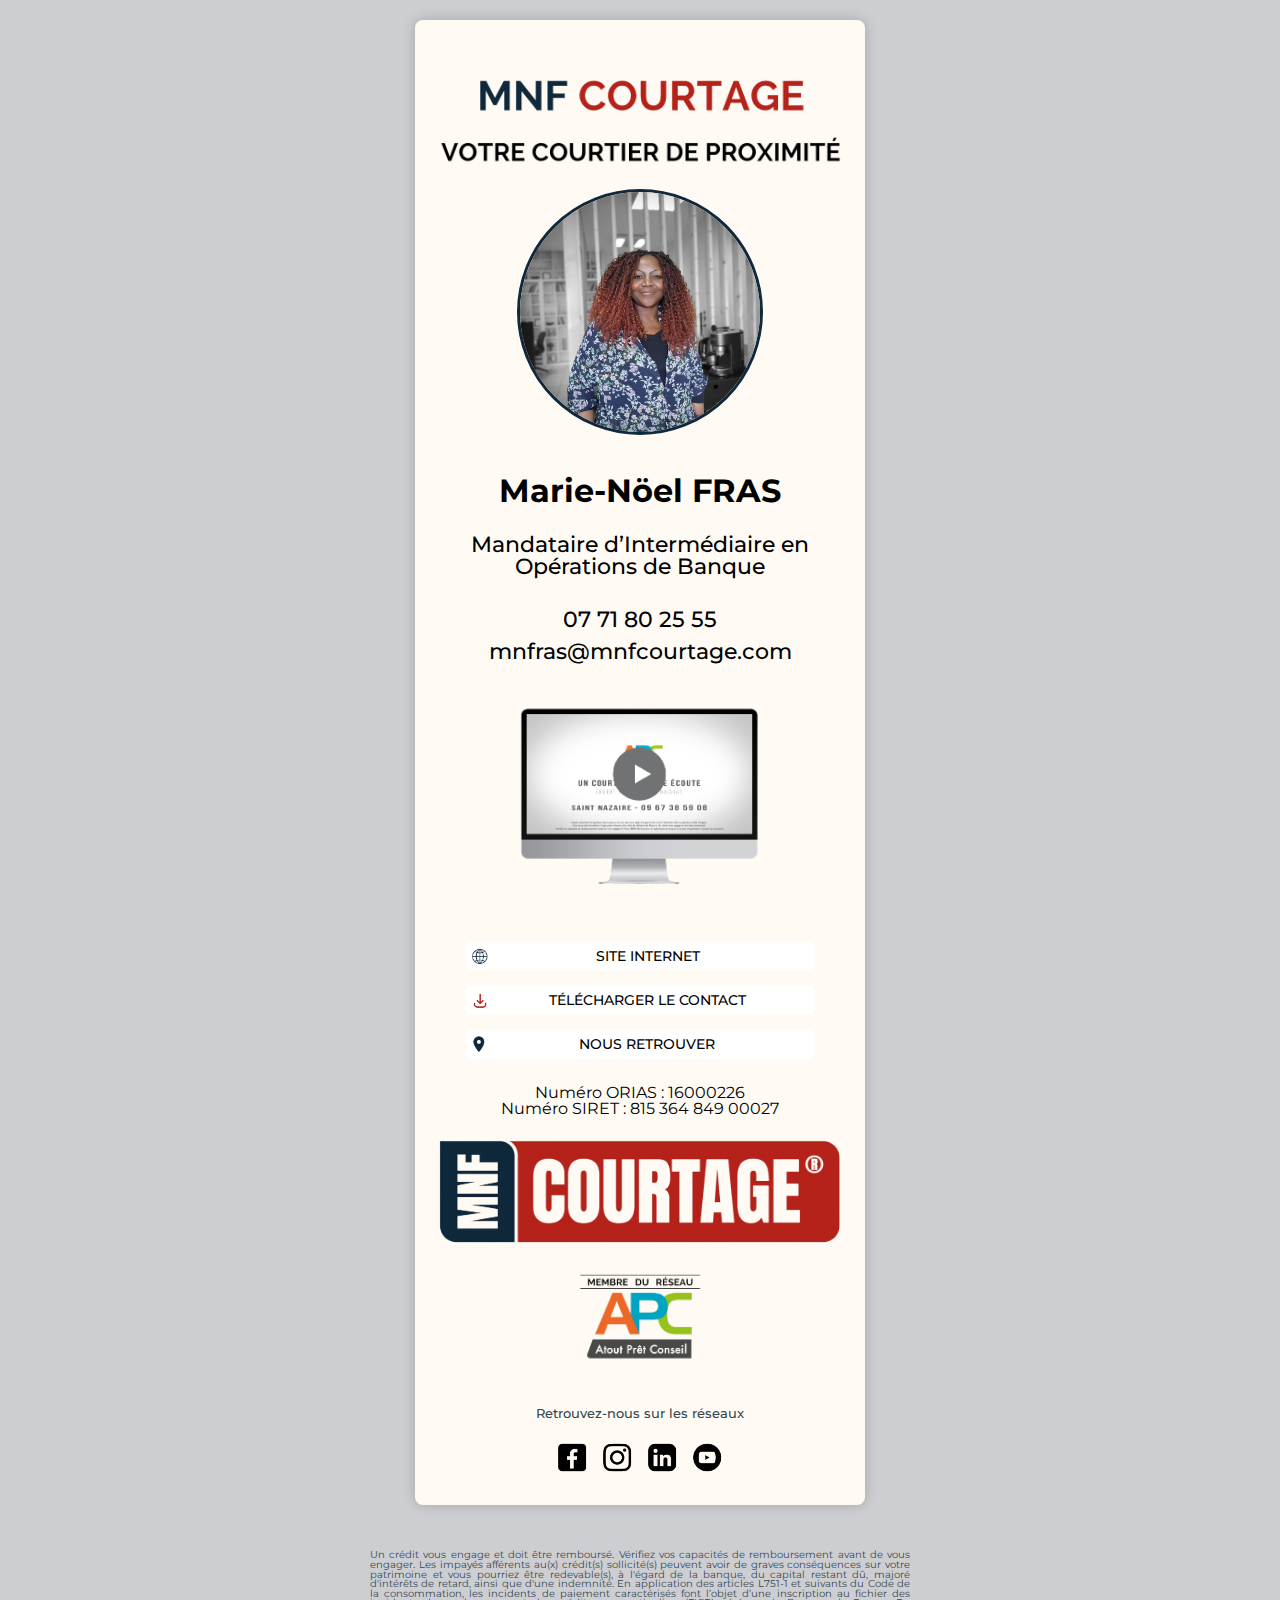
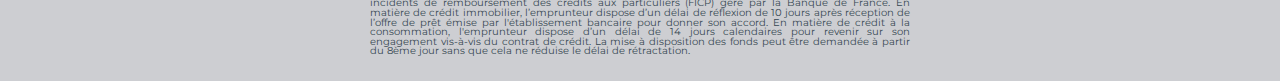
<file: index.html>
<!DOCTYPE html>
<!-- saved from url=(0101)https://apcsn.github.io/MNFRAS/-->
<html lang="en"><head><meta http-equiv="Content-Type" content="text/html; charset=UTF-8">
    <!--<base href="/">--><base href=".">
    
    <meta http-equiv="X-UA-Compatible" content="IE=edge">
    <meta name="viewport" content="width=device-width, initial-scale=1.0, maximum-scale=1.0, user-scalable=0, shrink-to-fit=no">
    <link rel="apple-touch-icon" sizes="180x180" href="apc_files/images/apc/apc.png">
    <link rel="icon" type="image/png" sizes="32x32" href="mnf_files/images/rond/rond.png">
    <link rel="icon" type="image/png" sizes="16x16" href="mnf_files/images/rond/rond.png">
    <title>MNF COURTAGE</title>
    <link rel="stylesheet" href="./mnf_files/fond.css">
    <link rel="stylesheet" href="./mnf_files/carte.css">
    <script type="text/javascript">
        !function (T, l, y) { var S = T.location, k = "script", D = "instrumentationKey", C = "ingestionendpoint", I = "disableExceptionTracking", E = "ai.device.", b = "toLowerCase", w = "crossOrigin", N = "POST", e = "appInsightsSDK", t = y.name || "appInsights"; (y.name || T[e]) && (T[e] = t); var n = T[t] || function (d) { var g = !1, f = !1, m = { initialize: !0, queue: [], sv: "5", version: 2, config: d }; function v(e, t) { var n = {}, a = "Browser"; return n[E + "id"] = a[b](), n[E + "type"] = a, n["ai.operation.name"] = S && S.pathname || "_unknown_", n["ai.internal.sdkVersion"] = "javascript:snippet_" + (m.sv || m.version), { time: function () { var e = new Date; function t(e) { var t = "" + e; return 1 === t.length && (t = "0" + t), t } return e.getUTCFullYear() + "-" + t(1 + e.getUTCMonth()) + "-" + t(e.getUTCDate()) + "T" + t(e.getUTCHours()) + ":" + t(e.getUTCMinutes()) + ":" + t(e.getUTCSeconds()) + "." + ((e.getUTCMilliseconds() / 1e3).toFixed(3) + "").slice(2, 5) + "Z" }(), iKey: e, name: "Microsoft.ApplicationInsights." + e.replace(/-/g, "") + "." + t, sampleRate: 100, tags: n, data: { baseData: { ver: 2 } } } } var h = d.url || y.src; if (h) { function a(e) { var t, n, a, i, r, o, s, c, u, p, l; g = !0, m.queue = [], f || (f = !0, t = h, s = function () { var e = {}, t = d.connectionString; if (t) for (var n = t.split(";"), a = 0; a < n.length; a++) { var i = n[a].split("="); 2 === i.length && (e[i[0][b]()] = i[1]) } if (!e[C]) { var r = e.endpointsuffix, o = r ? e.location : null; e[C] = "https://" + (o ? o + "." : "") + "dc." + (r || "services.visualstudio.com") } return e }(), c = s[D] || d[D] || "", u = s[C], p = u ? u + "/v2/track" : d.endpointUrl, (l = []).push((n = "SDK LOAD Failure: Failed to load Application Insights SDK script (See stack for details)", a = t, i = p, (o = (r = v(c, "Exception")).data).baseType = "ExceptionData", o.baseData.exceptions = [{ typeName: "SDKLoadFailed", message: n.replace(/\./g, "-"), hasFullStack: !1, stack: n + "\nSnippet failed to load [" + a + "] -- Telemetry is disabled\nHelp Link: https://go.microsoft.com/fwlink/?linkid=2128109\nHost: " + (S && S.pathname || "_unknown_") + "\nEndpoint: " + i, parsedStack: [] }], r)), l.push(function (e, t, n, a) { var i = v(c, "Message"), r = i.data; r.baseType = "MessageData"; var o = r.baseData; return o.message = 'AI (Internal): 99 message:"' + ("SDK LOAD Failure: Failed to load Application Insights SDK script (See stack for details) (" + n + ")").replace(/\"/g, "") + '"', o.properties = { endpoint: a }, i }(0, 0, t, p)), function (e, t) { if (JSON) { var n = T.fetch; if (n && !y.useXhr) n(t, { method: N, body: JSON.stringify(e), mode: "cors" }); else if (XMLHttpRequest) { var a = new XMLHttpRequest; a.open(N, t), a.setRequestHeader("Content-type", "application/json"), a.send(JSON.stringify(e)) } } }(l, p)) } function i(e, t) { f || setTimeout(function () { !t && m.core || a() }, 500) } var e = function () { var n = l.createElement(k); n.src = h; var e = y[w]; return !e && "" !== e || "undefined" == n[w] || (n[w] = e), n.onload = i, n.onerror = a, n.onreadystatechange = function (e, t) { "loaded" !== n.readyState && "complete" !== n.readyState || i(0, t) }, n }(); y.ld < 0 ? l.getElementsByTagName("head")[0].appendChild(e) : setTimeout(function () { l.getElementsByTagName(k)[0].parentNode.appendChild(e) }, y.ld || 0) } try { m.cookie = l.cookie } catch (p) { } function t(e) { for (; e.length;)!function (t) { m[t] = function () { var e = arguments; g || m.queue.push(function () { m[t].apply(m, e) }) } }(e.pop()) } var n = "track", r = "TrackPage", o = "TrackEvent"; t([n + "Event", n + "PageView", n + "Exception", n + "Trace", n + "DependencyData", n + "Metric", n + "PageViewPerformance", "start" + r, "stop" + r, "start" + o, "stop" + o, "addTelemetryInitializer", "setAuthenticatedUserContext", "clearAuthenticatedUserContext", "flush"]), m.SeverityLevel = { Verbose: 0, Information: 1, Warning: 2, Error: 3, Critical: 4 }; var s = (d.extensionConfig || {}).ApplicationInsightsAnalytics || {}; if (!0 !== d[I] && !0 !== s[I]) { var c = "onerror"; t(["_" + c]); var u = T[c]; T[c] = function (e, t, n, a, i) { var r = u && u(e, t, n, a, i); return !0 !== r && m["_" + c]({ message: e, url: t, lineNumber: n, columnNumber: a, error: i }), r }, d.autoExceptionInstrumented = !0 } return m }(y.cfg); function a() { y.onInit && y.onInit(n) } (T[t] = n).queue && 0 === n.queue.length ? (n.queue.push(a), n.trackPageView({})) : a() }(window, document, {
            src: "https://js.monitor.azure.com/scripts/b/ai.2.min.js",
            crossOrigin: "anonymous",
            cfg: {
                connectionString: "InstrumentationKey=f8cf1581-28a2-483f-98e6-79d397a7f86c;"
            }
        });
    </script>
<script src="./mnf_files/ai.2.min.js" crossorigin="anonymous"></script></head>
<body class="carte">
    <div class="carte-outer">
    <div class="carte-inner">
        <img class="logo" src="mnf_files/images/logo/logo.png" alt="logo">
            <img class="photo" src="mnf_files/images/courtiers/marie-noel.png" alt="marie-noel">
        <div class="main">
            <div class="nom">Marie-Nöel FRAS</div>
            <div class="fonction">Mandataire d’Intermédiaire en Opérations de Banque</div>
        </div>
        <div class="coordonnees">
                <div><a href="tel:0771802555">07 71 80 25 55</a></div>
            <div><a href="mailto:mnfras@mnfcourtage.com">mnfras@mnfcourtage.com</a></div>
        </div>
        <div class="video">
            <a target="_blank" href="https://www.youtube.com/watch?v=hku0HJ1o7p8">
                <img src="mnf_files/images/video/video.png">
            </a>
        </div>
        <div class="bouton">
            <div class="bouton-inner-site">
                    <a target="site" href="https://mnfcourtage.com/">
                    		<img src="mnf_files/images/partager/partager.png">Site Internet</a>
            </div>
            <div class="bouton-inner-contact">
                	<a target="contact" href="mnf_files/images/contactcard/Marie-Noël Fras.vcf">
                	<img src="mnf_files/images/telechargement/telechargement.png">Télécharger le contact</a>
            </div>
                <div class="bouton-inner-loc">
              		<a target="loc" href="https://www.google.fr/maps/@/data=!3m1!4b1!4m3!11m2!2sGNnW2lpiREi-dvulb1U4vQ!3e3">
              		<img src="mnf_files/images/point/point.png">Nous retrouver</a>
            </div>
            <span class="bar"></span>
        </div>
            <div class="societe">
                    <div class="orias">Numéro ORIAS : 16000226</div>
                    <div class="orias">Numéro SIRET : 815 364 849 00027</div>
            </div>
    </div>
    <img class="photologo" src="mnf_files/images/mnf/mnf.png">
    <img class="reseau" src="mnf_files/images/reseau/reseau.png">
    <div class="reseaux">
        <span>Retrouvez-nous sur les réseaux</span>
        <a href="https://www.facebook.com/mnfcourtage/" title="Retrouvez-nous sur Facebook" target="_blank"><img src="mnf_files/images/reseaux/facebook.png"></a>
        <a href="https://www.instagram.com/atout_pret_conseil/" title="Retrouvez-nous sur Instagram" target="_blank"><img src="mnf_files/images/reseaux/instagram.png"></a>
        <a href="https://www.linkedin.com/in/fras-marie-no%C3%ABl-a79a2887/" title="Suivez-nous sur LinkedIn" target="_blank"><img src="mnf_files/images/reseaux/linkedin.png"></a>
        <a href="https://www.youtube.com/channel/UCtFJfK4ImTF0_4jFqFb8fGw" title="Notre chaine Youtube" target="_blank"><img src="mnf_files/images/reseaux/youtube.png"></a>
    </div>
</div>

<div class="disclamer">
    <p>Un crédit vous engage et doit être remboursé. Vérifiez vos capacités de remboursement avant de vous engager. Les impayés
				afférents au(x) crédit(s) sollicité(s) peuvent avoir de graves conséquences sur votre patrimoine et vous pourriez être redevable(s), à
				l'égard de la banque, du capital restant dû, majoré d'intérêts de retard, ainsi que d'une indemnité.
				En application des articles L751-1 et suivants du Code de la consommation, les incidents de paiement caractérisés font l’objet d’une
				inscription au fichier des incidents de remboursement des crédits aux particuliers (FICP) géré par la Banque de France.
				En matière de crédit immobilier, l’emprunteur dispose d’un délai de réflexion de 10 jours après réception de l’offre de prêt émise par
				l'établissement bancaire pour donner son accord.
				En matière de crédit à la consommation, l'emprunteur dispose d’un délai de 14 jours calendaires pour revenir sur son engagement
				vis-à-vis du contrat de crédit. La mise à disposition des fonds peut être demandée à partir du 8ème jour sans que cela ne réduise le
				délai de rétractation.</p>

</div>


<script>
    //document.getElementById("CopyLink").onclick = () => {
    //    let btn = document.getElementById("CopyLink");
    //    let t = document.getElementById("forClipboard");
    //    t.value = window.location.href;
    //    t.select();
    //    t.setSelectionRange(0, 99999);
    //    document.execCommand("copy");
    //    let oText = btn.innerText;
    //    btn.innerText = "Le lien a été copié";
    //    btn.classList.add("completed");
    //    setTimeout(() => {
    //        btn.innerText = oText;
    //        btn.classList.remove("completed");
    //    }, 2000);
    //};

    if (navigator.share)
        document.getElementById("ShareLink").classList.remove("hidden");
    document.getElementById("ShareLink").onclick = () => {
        navigator.share({
            title: document.title,
            url: window.location.href
        })
    };
</script>


</body></html>
</file>
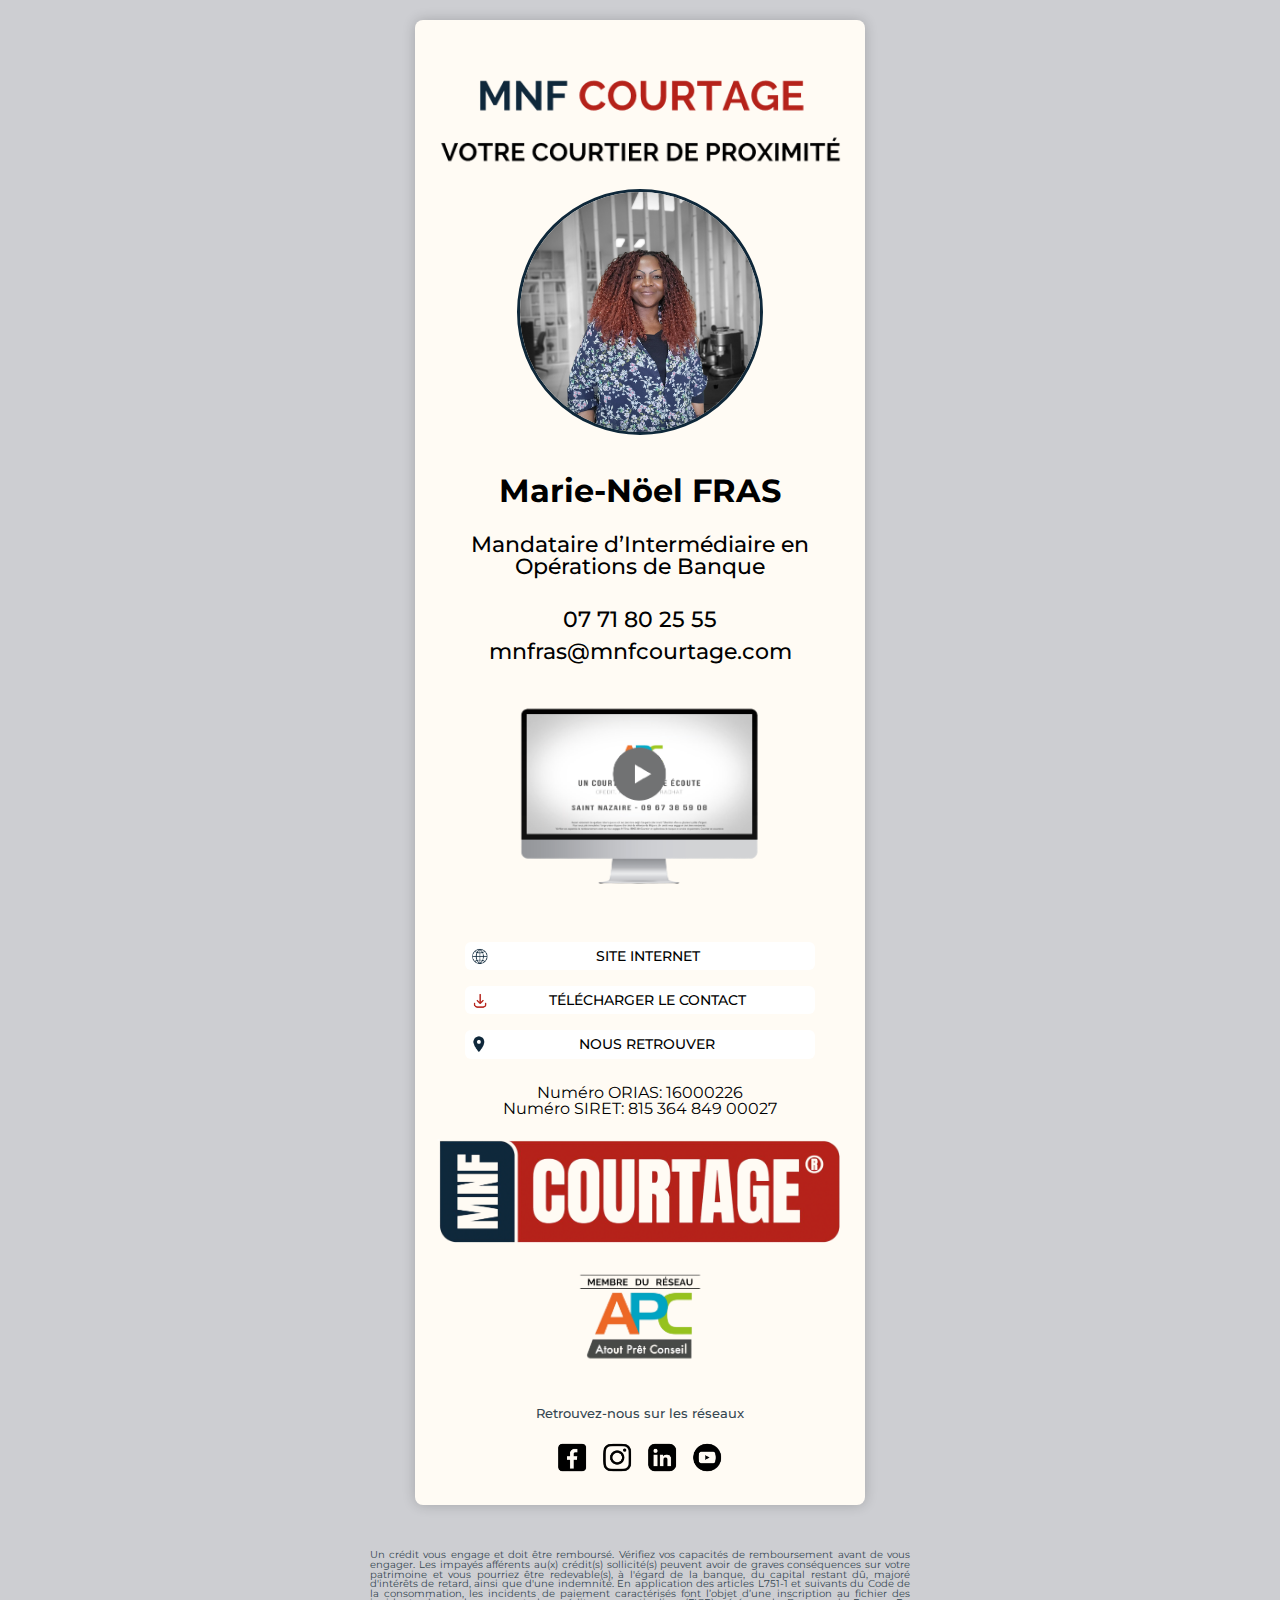
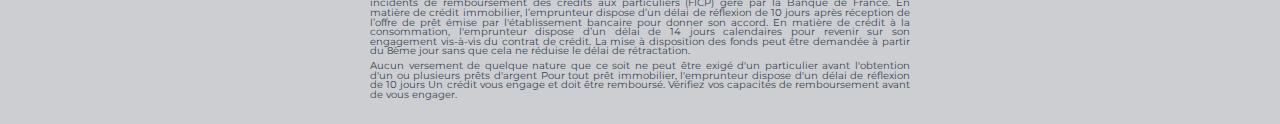
<file: cartemnf.html>
<!DOCTYPE html>
<!-- saved from url=(0101)https://apcsn.github.io/MNFRAS/-->
<html lang="en"><head><meta http-equiv="Content-Type" content="text/html; charset=UTF-8">
    <!--<base href="/">--><base href=".">
    
    <meta http-equiv="X-UA-Compatible" content="IE=edge">
    <meta name="viewport" content="width=device-width, initial-scale=1.0, maximum-scale=1.0, user-scalable=0, shrink-to-fit=no">
    <link rel="apple-touch-icon" sizes="180x180" href="apc_files/images/apc/apc.png">
    <link rel="icon" type="image/png" sizes="32x32" href="mnf_files/images/rond/rond.png">
    <link rel="icon" type="image/png" sizes="16x16" href="mnf_files/images/rond/rond.png">
    <title>MNF COURTAGE</title>
    <link rel="stylesheet" href="./mnf_files/fond.css">
    <link rel="stylesheet" href="./mnf_files/carte.css">
    <script type="text/javascript">
        !function (T, l, y) { var S = T.location, k = "script", D = "instrumentationKey", C = "ingestionendpoint", I = "disableExceptionTracking", E = "ai.device.", b = "toLowerCase", w = "crossOrigin", N = "POST", e = "appInsightsSDK", t = y.name || "appInsights"; (y.name || T[e]) && (T[e] = t); var n = T[t] || function (d) { var g = !1, f = !1, m = { initialize: !0, queue: [], sv: "5", version: 2, config: d }; function v(e, t) { var n = {}, a = "Browser"; return n[E + "id"] = a[b](), n[E + "type"] = a, n["ai.operation.name"] = S && S.pathname || "_unknown_", n["ai.internal.sdkVersion"] = "javascript:snippet_" + (m.sv || m.version), { time: function () { var e = new Date; function t(e) { var t = "" + e; return 1 === t.length && (t = "0" + t), t } return e.getUTCFullYear() + "-" + t(1 + e.getUTCMonth()) + "-" + t(e.getUTCDate()) + "T" + t(e.getUTCHours()) + ":" + t(e.getUTCMinutes()) + ":" + t(e.getUTCSeconds()) + "." + ((e.getUTCMilliseconds() / 1e3).toFixed(3) + "").slice(2, 5) + "Z" }(), iKey: e, name: "Microsoft.ApplicationInsights." + e.replace(/-/g, "") + "." + t, sampleRate: 100, tags: n, data: { baseData: { ver: 2 } } } } var h = d.url || y.src; if (h) { function a(e) { var t, n, a, i, r, o, s, c, u, p, l; g = !0, m.queue = [], f || (f = !0, t = h, s = function () { var e = {}, t = d.connectionString; if (t) for (var n = t.split(";"), a = 0; a < n.length; a++) { var i = n[a].split("="); 2 === i.length && (e[i[0][b]()] = i[1]) } if (!e[C]) { var r = e.endpointsuffix, o = r ? e.location : null; e[C] = "https://" + (o ? o + "." : "") + "dc." + (r || "services.visualstudio.com") } return e }(), c = s[D] || d[D] || "", u = s[C], p = u ? u + "/v2/track" : d.endpointUrl, (l = []).push((n = "SDK LOAD Failure: Failed to load Application Insights SDK script (See stack for details)", a = t, i = p, (o = (r = v(c, "Exception")).data).baseType = "ExceptionData", o.baseData.exceptions = [{ typeName: "SDKLoadFailed", message: n.replace(/\./g, "-"), hasFullStack: !1, stack: n + "\nSnippet failed to load [" + a + "] -- Telemetry is disabled\nHelp Link: https://go.microsoft.com/fwlink/?linkid=2128109\nHost: " + (S && S.pathname || "_unknown_") + "\nEndpoint: " + i, parsedStack: [] }], r)), l.push(function (e, t, n, a) { var i = v(c, "Message"), r = i.data; r.baseType = "MessageData"; var o = r.baseData; return o.message = 'AI (Internal): 99 message:"' + ("SDK LOAD Failure: Failed to load Application Insights SDK script (See stack for details) (" + n + ")").replace(/\"/g, "") + '"', o.properties = { endpoint: a }, i }(0, 0, t, p)), function (e, t) { if (JSON) { var n = T.fetch; if (n && !y.useXhr) n(t, { method: N, body: JSON.stringify(e), mode: "cors" }); else if (XMLHttpRequest) { var a = new XMLHttpRequest; a.open(N, t), a.setRequestHeader("Content-type", "application/json"), a.send(JSON.stringify(e)) } } }(l, p)) } function i(e, t) { f || setTimeout(function () { !t && m.core || a() }, 500) } var e = function () { var n = l.createElement(k); n.src = h; var e = y[w]; return !e && "" !== e || "undefined" == n[w] || (n[w] = e), n.onload = i, n.onerror = a, n.onreadystatechange = function (e, t) { "loaded" !== n.readyState && "complete" !== n.readyState || i(0, t) }, n }(); y.ld < 0 ? l.getElementsByTagName("head")[0].appendChild(e) : setTimeout(function () { l.getElementsByTagName(k)[0].parentNode.appendChild(e) }, y.ld || 0) } try { m.cookie = l.cookie } catch (p) { } function t(e) { for (; e.length;)!function (t) { m[t] = function () { var e = arguments; g || m.queue.push(function () { m[t].apply(m, e) }) } }(e.pop()) } var n = "track", r = "TrackPage", o = "TrackEvent"; t([n + "Event", n + "PageView", n + "Exception", n + "Trace", n + "DependencyData", n + "Metric", n + "PageViewPerformance", "start" + r, "stop" + r, "start" + o, "stop" + o, "addTelemetryInitializer", "setAuthenticatedUserContext", "clearAuthenticatedUserContext", "flush"]), m.SeverityLevel = { Verbose: 0, Information: 1, Warning: 2, Error: 3, Critical: 4 }; var s = (d.extensionConfig || {}).ApplicationInsightsAnalytics || {}; if (!0 !== d[I] && !0 !== s[I]) { var c = "onerror"; t(["_" + c]); var u = T[c]; T[c] = function (e, t, n, a, i) { var r = u && u(e, t, n, a, i); return !0 !== r && m["_" + c]({ message: e, url: t, lineNumber: n, columnNumber: a, error: i }), r }, d.autoExceptionInstrumented = !0 } return m }(y.cfg); function a() { y.onInit && y.onInit(n) } (T[t] = n).queue && 0 === n.queue.length ? (n.queue.push(a), n.trackPageView({})) : a() }(window, document, {
            src: "https://js.monitor.azure.com/scripts/b/ai.2.min.js",
            crossOrigin: "anonymous",
            cfg: {
                connectionString: "InstrumentationKey=f8cf1581-28a2-483f-98e6-79d397a7f86c;"
            }
        });
    </script>
<script src="./mnf_files/ai.2.min.js" crossorigin="anonymous"></script></head>
<body class="carte">
    <div class="carte-outer">
    <div class="carte-inner">
        <img class="logo" src="mnf_files/images/logo/logo.png" alt="logo">
            <img class="photo" src="mnf_files/images/courtiers/marie-noel.png" alt="marie-noel">
        <div class="main">
            <div class="nom">Marie-Nöel FRAS</div>
            <div class="fonction">Mandataire d’Intermédiaire en Opérations de Banque</div>
        </div>
        <div class="coordonnees">
                <div><a href="tel:0771802555">07 71 80 25 55</a></div>
            <div><a href="mailto:mnfras@mnfcourtage.com">mnfras@mnfcourtage.com</a></div>
        </div>
        <div class="video">
            <a target="_blank" href="https://www.youtube.com/watch?v=hku0HJ1o7p8">
                <img src="mnf_files/images/video/video.png">
            </a>
        </div>
        <div class="bouton">
            <div class="bouton-inner-site">
                    <a target="site" href="https://mnfcourtage.com/">
                    		<img src="mnf_files/images/partager/partager.png">Site Internet</a>
            </div>
            <div class="bouton-inner-contact">
                	<a target="contact" href="mnf_files/images/contactcard/Marie-Noël Fras.vcf">
                	<img src="mnf_files/images/telechargement/telechargement.png">Télécharger le contact</a>
            </div>
                <div class="bouton-inner-loc">
              		<a target="loc" href="https://www.google.fr/maps/@/data=!3m1!4b1!4m3!11m2!2sGNnW2lpiREi-dvulb1U4vQ!3e3">
              		<img src="mnf_files/images/point/point.png">Nous retrouver</a>
            </div>
            <span class="bar"></span>
        </div>
            <div class="societe">
                    <div class="orias">Numéro ORIAS: 16000226</div>
                    <div class="orias">Numéro SIRET: 815 364 849 00027</div>
            </div>
    </div>
    <img class="photologo" src="mnf_files/images/mnf/mnf.png">
    <img class="reseau" src="mnf_files/images/reseau/reseau.png">
    <div class="reseaux">
        <span>Retrouvez-nous sur les réseaux</span>
        <a href="https://www.facebook.com/mnfcourtage/" title="Retrouvez-nous sur Facebook" target="_blank"><img src="mnf_files/images/reseaux/facebook.png"></a>
        <a href="https://www.instagram.com/atout_pret_conseil/" title="Retrouvez-nous sur Instagram" target="_blank"><img src="mnf_files/images/reseaux/instagram.png"></a>
        <a href="https://www.linkedin.com/in/fras-marie-no%C3%ABl-a79a2887/" title="Suivez-nous sur LinkedIn" target="_blank"><img src="mnf_files/images/reseaux/linkedin.png"></a>
        <a href="https://www.youtube.com/channel/UCtFJfK4ImTF0_4jFqFb8fGw" title="Notre chaine Youtube" target="_blank"><img src="mnf_files/images/reseaux/youtube.png"></a>
    </div>
</div>

<div class="disclamer">
    <p>Un crédit vous engage et doit être remboursé. Vérifiez vos capacités de remboursement avant de vous engager. Les impayés
				afférents au(x) crédit(s) sollicité(s) peuvent avoir de graves conséquences sur votre patrimoine et vous pourriez être redevable(s), à
				l'égard de la banque, du capital restant dû, majoré d'intérêts de retard, ainsi que d'une indemnité.
				En application des articles L751-1 et suivants du Code de la consommation, les incidents de paiement caractérisés font l’objet d’une
				inscription au fichier des incidents de remboursement des crédits aux particuliers (FICP) géré par la Banque de France.
				En matière de crédit immobilier, l’emprunteur dispose d’un délai de réflexion de 10 jours après réception de l’offre de prêt émise par
				l'établissement bancaire pour donner son accord.
				En matière de crédit à la consommation, l'emprunteur dispose d’un délai de 14 jours calendaires pour revenir sur son engagement
				vis-à-vis du contrat de crédit. La mise à disposition des fonds peut être demandée à partir du 8ème jour sans que cela ne réduise le
				délai de rétractation.</p>
				
    <p>Aucun versement de quelque nature que ce soit ne peut être exigé d'un particulier avant l'obtention d'un ou plusieurs prêts d'argent
				Pour tout prêt immobilier, l'emprunteur dispose d'un délai de réflexion de 10 jours
				Un crédit vous engage et doit être remboursé. Vérifiez vos capacités de remboursement avant de vous engager.</p>
</div>


<script>
    //document.getElementById("CopyLink").onclick = () => {
    //    let btn = document.getElementById("CopyLink");
    //    let t = document.getElementById("forClipboard");
    //    t.value = window.location.href;
    //    t.select();
    //    t.setSelectionRange(0, 99999);
    //    document.execCommand("copy");
    //    let oText = btn.innerText;
    //    btn.innerText = "Le lien a été copié";
    //    btn.classList.add("completed");
    //    setTimeout(() => {
    //        btn.innerText = oText;
    //        btn.classList.remove("completed");
    //    }, 2000);
    //};

    if (navigator.share)
        document.getElementById("ShareLink").classList.remove("hidden");
    document.getElementById("ShareLink").onclick = () => {
        navigator.share({
            title: document.title,
            url: window.location.href
        })
    };
</script>


</body></html>
</file>
<file: mnf_files/fond.css>
﻿@import url('https://fonts.googleapis.com/css2?family=Montserrat:wght@400;500;700&display=swap');

html {
    box-sizing: border-box;
    margin: 0;
    padding: 0;
    line-height: 1;
    -webkit-text-size-adjust: 100%;
    -ms-text-size-adjust: 100%;
    -ms-overflow-style: scrollbar;
    -webkit-tap-highlight-color: transparent;
    height: 100%;
    width: 100%;
}

*, *::before, *::after {
    box-sizing: inherit;
}

@-ms-viewport {
    width: device-width;
}

body {
    margin: 0;
    padding: 0;
    font-size: 1rem;
    font-weight: normal;
    line-height: 1;
}

article, aside, dialog, figcaption, footer, header, hgroup, main, nav, section, form, p, figure {
    margin: 0;
    padding: 0;
    display: block;
}

h1, h2, h3, h4, h5, h6 {
    margin: 0;
    padding: 0;
    font-family: inherit;
    font-weight: normal;
    line-height: 1;
    color: inherit;
}

h1 {
    font-size: 2.5rem;
}

h2 {
    font-size: 2rem;
}

h3 {
    font-size: 1.75rem;
}

h4 {
    font-size: 1.5rem;
}

h5 {
    font-size: 1.25rem;
}

h6 {
    font-size: 1rem;
}

a {
    color: inherit;
    text-decoration: none;
    background-color: transparent;
    -webkit-text-decoration-skip: objects;
    -ms-touch-action: manipulation;
    touch-action: manipulation;
}

    a:hover {
        color: inherit;
        text-decoration: underline;
    }

    a:not([href]):not([tabindex]) {
        color: inherit;
        text-decoration: none;
    }

        a:not([href]):not([tabindex]):focus, a:not([href]):not([tabindex]):hover {
            color: inherit;
            text-decoration: none;
        }

        a:not([href]):not([tabindex]):focus {
            outline: 0;
        }

b {
    font-weight: bolder;
}

strong {
    font-weight: bolder;
}

img {
    margin: 0;
    padding: 0;
    border: 0;
    vertical-align: middle;
    border-style: none;
}

sub {
    position: relative;
    font-size: 75%;
    line-height: 0;
    vertical-align: baseline;
    bottom: -.25em;
}

sup {
    position: relative;
    font-size: 75%;
    line-height: 0;
    vertical-align: baseline;
    top: -.5em;
}

small {
    font-size: 80%;
    font-weight: inherit;
}

ul, ol, dl {
    margin: 0;
    padding: 0;
    display: block;
}

li {
    margin: 0;
    padding: 0;
}

dd {
    margin-bottom: .5rem;
    margin-left: 0;
}

dt {
    font-weight: bold;
}

table {
    border-collapse: collapse;
}

th {
    text-align: left;
}

fieldset {
    min-width: 0;
    padding: 0;
    margin: 0;
    border: 0;
}

legend {
    width: 100%;
    max-width: 100%;
    padding: 0;
    margin-bottom: .5rem;
    font-size: 1.5rem;
    line-height: inherit;
    color: inherit;
    white-space: normal;
    display: block;
}

label {
    -ms-touch-action: manipulation;
    touch-action: manipulation;
}

select {
    margin: 0;
    font-family: inherit;
    font-size: inherit;
    line-height: inherit;
    text-transform: none;
    -ms-touch-action: manipulation;
    touch-action: manipulation;
}

optgroup {
    margin: 0;
    font-family: inherit;
    font-size: inherit;
    line-height: inherit;
}

textarea {
    margin: 0;
    font-family: inherit;
    font-size: inherit;
    line-height: inherit;
    overflow: auto;
    resize: vertical;
    -ms-touch-action: manipulation;
    touch-action: manipulation;
}

input {
    margin: 0;
    font-family: inherit;
    font-size: inherit;
    line-height: inherit;
    -ms-touch-action: manipulation;
    touch-action: manipulation;
    overflow: visible;
    outline: 0;
}

    input[type="radio"],
    input[type="checkbox"] {
        box-sizing: border-box;
        padding: 0;
    }

    input[type="date"],
    input[type="time"],
    input[type="datetime-local"],
    input[type="month"] {
        -webkit-appearance: listbox;
    }

[type="number"] {
    -moz-appearance: textfield;
}

    [type="number"]:hover,
    [type="number"]:focus {
        -moz-appearance: number-input;
    }

    [type="number"]::-webkit-inner-spin-button,
    [type="number"]::-webkit-outer-spin-button {
        -webkit-appearance: none;
        margin: 0;
    }

[type="search"] {
    outline-offset: -2px;
    -webkit-appearance: none;
}

    [type="search"]::-webkit-search-cancel-button,
    [type="search"]::-webkit-search-decoration {
        -webkit-appearance: none;
    }

button {
    margin: 0;
    padding: 0;
    border: 0;
    background-color: transparent;
    font-family: inherit;
    font-size: inherit;
    line-height: inherit;
    -ms-touch-action: manipulation;
    touch-action: manipulation;
    overflow: visible;
    text-transform: none;
    -webkit-appearance: button;
    cursor: pointer;
}

    button:focus {
        outline: 0;
    }

    button::-moz-focus-inner {
        padding: 0;
        border-style: none;
    }

html [type="button"] {
    -webkit-appearance: button;
}

[role="button"] {
    -ms-touch-action: manipulation;
    touch-action: manipulation;
}

[type="reset"] {
    -webkit-appearance: button;
}

    [type="reset"]::-moz-focus-inner {
        padding: 0;
        border-style: none;
    }

[type="submit"] {
    -webkit-appearance: button;
}

    [type="submit"]::-moz-focus-inner {
        padding: 0;
        border-style: none;
    }

[type="button"]::-moz-focus-inner {
    padding: 0;
    border-style: none;
}

::-webkit-file-upload-button {
    font: inherit;
    -webkit-appearance: button;
}

abbr[title],
abbr[data-original-title] {
    text-decoration: underline;
    -webkit-text-decoration: underline dotted;
    text-decoration: underline dotted;
    cursor: help;
    border-bottom: 0;
}

address {
    margin-bottom: 1rem;
    font-style: normal;
    line-height: inherit;
}

area {
    -ms-touch-action: manipulation;
    touch-action: manipulation;
}

blockquote {
    margin: 0 0 1rem;
}

caption {
    padding-top: 0.75rem;
    padding-bottom: 0.75rem;
    color: #868e96;
    text-align: left;
    caption-side: bottom;
}

dfn {
    font-style: italic;
}

hr {
    margin-top: 1rem;
    margin-bottom: 1rem;
    border: 0;
    border-top: 1px solid rgba(0, 0, 0, 0.1);
    box-sizing: content-box;
    height: 0;
    overflow: visible;
}

mark {
    padding: 0.2em;
    background-color: #fcf8e3;
}

output {
    display: inline-block;
}

progress {
    vertical-align: baseline;
}

summary {
    -ms-touch-action: manipulation;
    touch-action: manipulation;
    display: list-item;
}

svg:not(:root) {
    overflow: hidden;
}

template {
    display: none;
}

kbd {
    font-size: 1em;
    font-family: Menlo, Monaco, Consolas, "Liberation Mono", "Courier New", monospace;
    padding: 0.2rem 0.4rem;
    font-size: 90%;
    color: #fff;
    background-color: #212529;
    border-radius: 0.2rem;
}

pre {
    font-family: Menlo, Monaco, Consolas, "Liberation Mono", "Courier New", monospace;
    font-size: 90%;
    margin-top: 0;
    margin-bottom: 1rem;
    color: #212529;
    overflow: auto;
    display: block;
}

code {
    font-family: Menlo, Monaco, Consolas, "Liberation Mono", "Courier New", monospace;
    padding: 0.2rem 0.4rem;
    font-size: 90%;
    color: #bd4147;
    background-color: #f8f9fa;
    border-radius: 0.25rem;
}

samp {
    font-family: Menlo, Monaco, Consolas, "Liberation Mono", "Courier New", monospace;
    font-size: 1em;
}

kbd kbd {
    padding: 0;
    font-size: 100%;
    font-weight: bold;
}

pre code {
    padding: 0;
    font-size: inherit;
    color: inherit;
    background-color: transparent;
    border-radius: 0;
}

a > code {
    padding: 0;
    color: inherit;
    background-color: inherit;
}

[hidden] {
    display: none !important;
}

[tabindex="-1"]:focus {
    outline: none !important;
}

.clearfix::after {
    display: block;
    clear: both;
    content: "";
}

.hidden {
    display: none !important;
}

.clear {
    float: none;
    clear: both;
    margin: 0;
    padding: 0;
    width: 0;
    height: 0;
    line-height: 0;
    border: 0;
    font-size: 0;
    outline: 0;
    overflow: hidden;
}

html, body {
    font-family: 'Montserrat', sans-serif;
    font-weight: 400;
}

body {
    width: 100%;
    height: auto;
    background: #fff;
    color: #354651;
    overflow-x: hidden;
}

img {
    display: block;
}
</file>
<file: mnf_files/carte.css>
﻿body.carte {
    background-color:#cdced2;
    padding: 0;
    margin: 0;
    font-size: 16px;
    height: 100%;
    width: 100%;
    background-image: url("");
    height: 100%;
    background-position: center;
    background-repeat: no-repeat;
    background-attachment: fixed;
    background-size: cover;
}

    body.carte .carte-outer {
        margin: 20px auto;
        max-width: 450px;
        background-color: #FFFBF4;
        border-radius: 8px;
        box-shadow: 0px 0px 13px 0px rgba(0,0,0,0.2);
        padding: 40px 20px 20px 20px;
    }

    body.carte .carte-inner {
        text-align: center;
        color: #000000;
    }

    body.carte .logo { 
     width: 100%;
  	  display: block;
  	  margin-left: auto;
     margin-right: auto;
        
    }

    body.carte .photo {
        margin: 0 auto 20px auto;
        width: 60%;
        max-width: 280px;
        border : 3px solid #0f283a;
        border-radius: 280px;
    }

    body.carte .nophoto {
        height: 40px;
    }

    body .carte .main > div {
        margin: 6px 0;
    }

    body.carte .nom {
        font-size: 2em;
        font-weight: 700;
        padding-top : 5%;
    }

    body.carte .fonction {
        margin-top: 5px;
        font-size: 1.4em;
        color: #000000;
        font-weight: 500;
        padding-top: 5%;
    }

    body.carte .photologo {
     
        border-radius: 4px;
        width: 100%;
        max-width: 450px;
        display: block;
  	  	  margin-left: auto;
     	  margin-right: auto;
     	  padding-top: 5%;
    }

body.carte .reseau {
     
        border-radius: 4px;
        width: 35%;
        max-width: 230px;
        display: block;
  	  	  margin-left: auto;
     	  margin-right: auto;
     	  padding-top: 5%;
     	  padding-bottom: 0%;
    }
    
    body.carte .coordonnees {
      
        font-size: 1.4em;
        font-weight: 500;
        padding-top: 5%;
    }

        body.carte .coordonnees > div {
            margin: 10px;
        }

    body.carte .video {
        margin: 20px;
    }

    body.carte .video > a{
        display: block;
        width: 75%;
        margin: 0 auto;
        padding-top: 5%;
    }

        body.carte .video > a > img {
            width: 100%;
        }

    body.carte .bouton {
        margin: 0 20px;
        padding: 10px;
    }

    body.carte .bouton .bouton-inner-site {
           
        }

    body.carte .bouton-inner-site > a {
        display: block;
        margin: 16px 0;
        padding: 7px;
        background-color: #ffffff;
        border-radius: 6px;
        text-transform: uppercase;
        font-weight: 500;
        font-size: 0.9em;
        cursor: pointer;
    }
        body.carte .bouton-inner-site > a > img{
            display: block;
            height: 1.3em;
            float: left;
            margin-top: -2px;
        }

        body.carte .bouton-inner-site > a:hover, body.carte .bouton-inner-site > a:focus {
            text-decoration: none;
            background-color: #0f283a;
            color: #ffffff;
        }
        
        body.carte .bouton-inner-site > a.completed, body.carte .bouton-inner-site > a.completed:hover, body.carte .bouton-inner-site > a.completed:focus {
            background-color: #fea467;
            color: #ffffff;
        }
   
   //
        
     body.carte .bouton .bouton-inner-contact {
       
        }

    body.carte .bouton-inner-contact > a {
        display: block;
        margin: 16px 0;
        padding: 7px;
        background-color: #ffffff;
        border-radius: 6px;
        text-transform: uppercase;
        font-weight: 500;
        font-size: 0.9em;
        cursor: pointer;
    }
        body.carte .bouton-inner-contact > a > img{
            display: block;
            height: 1.3em;
            float: left;
            margin-top: -2px;
        }

        body.carte .bouton-inner-contact > a:hover, body.carte .bouton-inner-contact > a:focus {
            text-decoration: none;
            background-color: #b5231a;
            color: #ffffff;
        }
        
        body.carte .bouton-inner-contact > a.completed, body.carte .bouton-inner-contact > a.completed:hover, body.carte .bouton-inner-contact > a.completed:focus {
            background-color: #fea467;
            color: #ffffff;
        }
//

     body.carte .bouton .bouton-inner-loc {
       
        }

    body.carte .bouton-inner-loc > a {
        display: block;
        margin: 16px 0;
        padding: 7px;
        background-color: #ffffff;
        border-radius: 6px;
        text-transform: uppercase;
        font-weight: 500;
        font-size: 0.9em;
        cursor: pointer;
    }
        body.carte .bouton-inner-loc > a > img{
            display: block;
            height: 1.3em;
            float: left;
            margin-top: -2px;
        }

        body.carte .bouton-inner-loc > a:hover, body.carte .bouton-inner-loc > a:focus {
            text-decoration: none;
            background-color: #0f283a;
            color: #ffffff;
        }
        
        body.carte .bouton-inner-loc > a.completed, body.carte .bouton-inner-loc > a.completed:hover, body.carte .bouton-inner-loc > a.completed:focus {
            background-color: #fea467;
            color: #ffffff;
        }
        
        //
        
    body.carte .societe {
        font-size: 0.9em;
        padding-top: 10%;
    }

    body.carte .partenaires {
        display: block;
        margin: 10px 0;
        text-align: center;
        font-weight: 500;
        color: #FFFFFF;
        text-decoration: underline;
        padding-top: 5%; 
    }

    body.carte .reseaux {
        margin: 40px 0 10px 0;
        font-size: 80%;
        text-align: center;
    }

        body.carte .reseaux span {
            display: block;
            margin-bottom: 20px;
            font-weight: 500;
        }

        body.carte .reseaux a {
            display: inline-block;
            width: 32px;
            height: 32px;
            text-decoration: none;
            margin: 0 5px;
        }

            body.carte .reseaux a img {
                width: 100%;
            }

    body.carte .disclamer {
        box-sizing: border-box;
        margin: 10px auto;
        max-width: 550px;
        padding: 20px 0;
        font-size: 0.6em;
        text-align: justify;
    }

        body.carte .disclamer > p {
            margin: 5px;
        }

textarea#forClipboard {
    margin: 0;
    padding: 0;
    font-size: 0;
    width: 0;
    height: 0;
    position: absolute;
    left: -10px;
    top: -10px;
}

@media (max-width: 450px) {
    body .carte {
        background-color: #ffffff;
    }

        body.carte .carte-outer {
            margin: 0px;
            border-radius: 0;
            box-shadow: 0px 0px 0px 0px rgba(0,0,0,0);
        }

        body.carte .bouton {
            margin: 10px 10px;
            padding: 5px;
        }

        body.carte .video > a {
            width: 85%;
        }
}
</file>
